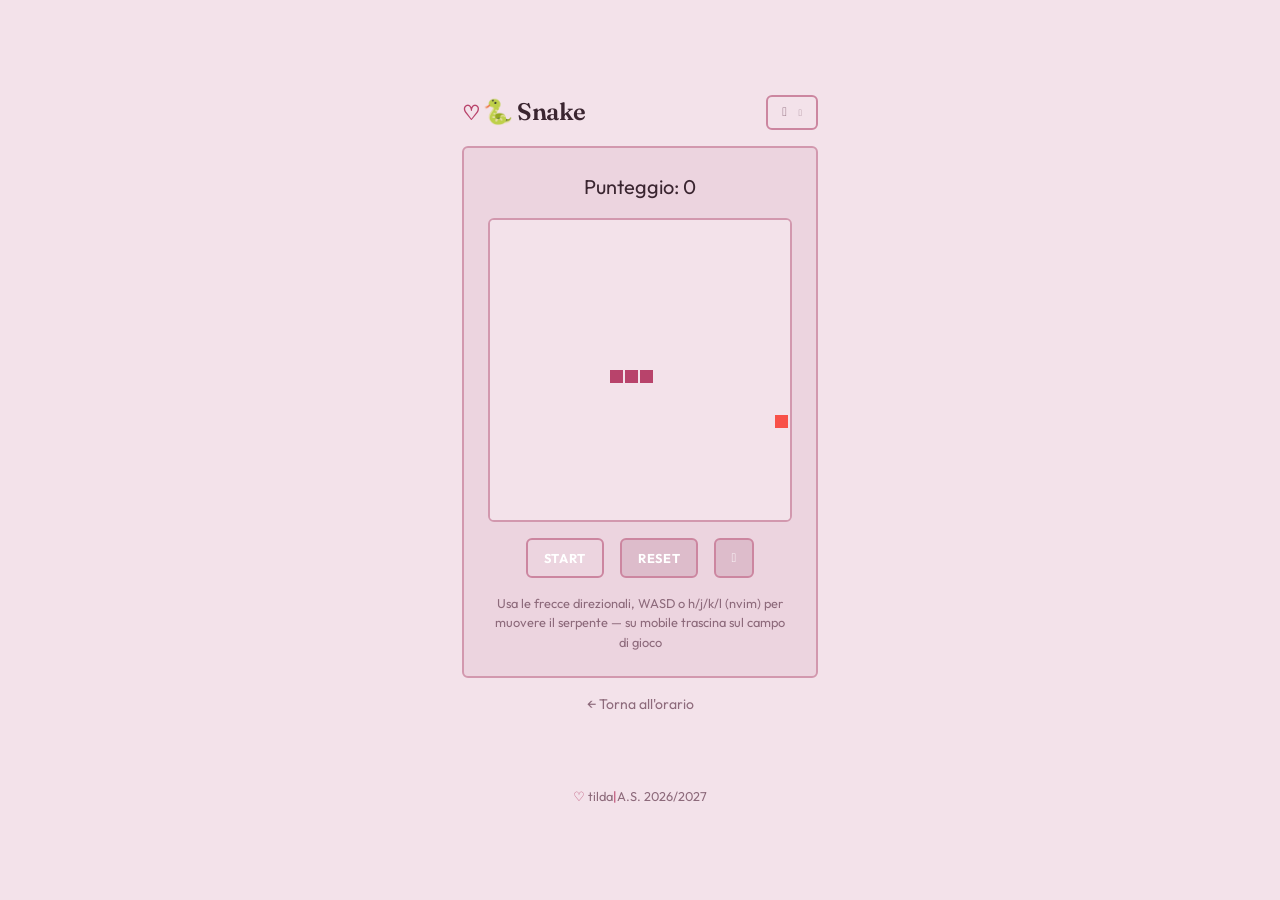
<file: snake.html>
<!DOCTYPE html>
<html lang="it">
<head>
    <meta charset="UTF-8">
    <meta name="viewport" content="width=device-width, initial-scale=1.0">
    <title>snake - tildaorario</title>
    <link rel="icon" href="favicon.ico">
    <link rel="stylesheet" href="styles/main.css">
    <script src="js/netlify-badge.js"></script>
    <style>
        /* Scoping a [data-theme="dark"] (non :root) così le varianti di
           main.css ([data-theme="brutal"] ecc.) non vengono sovrascritte */
        [data-theme="dark"] {
            --cal-bg: #0d1117;
            --cal-header-bg: #161b22;
            --cal-border: #30363d;
            --cal-text: #e6edf3;
            --cal-text-muted: #8b949e;
            --accent-color: #44633F;
        }

        [data-theme="light"] {
            --cal-bg: #f6f8fa;
            --cal-header-bg: #ffffff;
            --cal-border: #d0d7de;
            --cal-text: #24292f;
            --cal-text-muted: #656d76;
            --accent-color: #6a8d60;
        }

        * {
            margin: 0;
            padding: 0;
            box-sizing: border-box;
        }

        body {
            /* font: ereditato da main.css (rispetta i temi rosa con Outfit/Fraunces) */
            background: var(--cal-bg);
            color: var(--cal-text);
            min-height: 100vh;
            display: flex;
            flex-direction: column;
            align-items: center;
            justify-content: center;
            padding: 1rem;
            overflow: hidden;
        }

        html {
            overflow: hidden;
        }

        h1 {
            font-size: 1.5rem;
            margin-bottom: 1rem;
            color: var(--cal-text);
        }

        /* Header e box di gioco condividono la stessa larghezza: bordi allineati */
        header {
            display: flex;
            justify-content: space-between;
            align-items: center;
            margin-bottom: 1rem;
            width: min(100%, 356px);
        }

        .game-container {
            background: var(--cal-header-bg);
            border: 1px solid var(--cal-border);
            border-radius: 12px;
            padding: 1.5rem;
            display: flex;
            flex-direction: column;
            align-items: center;
            gap: 1rem;
            width: min(100%, 356px);
        }

        #gameCanvas {
            background: var(--cal-bg);
            border: 2px solid var(--cal-border);
            border-radius: 4px;
            max-width: 100%;
            height: auto;
            touch-action: none; /* il campo di gioco gestisce lo swipe, niente scroll */
        }

        /* Bottone tema: feedback visibile in dark/light/rosa (brutal gestito da main.css) */
        [data-theme="dark"] .theme-toggle:hover, [data-theme="light"] .theme-toggle:hover,
        [data-theme="rosa"] .theme-toggle:hover, [data-theme="rosa-dark"] .theme-toggle:hover {
            background: var(--accent-color);
            opacity: 1;
            filter: brightness(1.3);
        }
        [data-theme="dark"] .theme-toggle:active, [data-theme="light"] .theme-toggle:active,
        [data-theme="rosa"] .theme-toggle:active, [data-theme="rosa-dark"] .theme-toggle:active {
            filter: brightness(1.6);
        }

        .score {
            font-size: 1.25rem;
            color: var(--cal-text);
            cursor: pointer;
            user-select: none;
        }

        .settings-menu {
            position: fixed;
            top: 50%;
            left: 50%;
            transform: translate(-50%, -50%);
            background: var(--cal-header-bg);
            border: 1px solid var(--cal-border);
            border-radius: 12px;
            padding: 1.5rem;
            z-index: 100;
            display: none;
            flex-direction: column;
            gap: 0.75rem;
            box-shadow: 0 10px 40px rgba(0,0,0,0.5);
        }

        .settings-menu.show {
            display: flex;
        }

        .settings-menu h3 {
            margin: 0 0 0.5rem 0;
            font-size: 1rem;
            text-align: center;
        }

        .settings-menu button {
            background: var(--cal-border);
            color: var(--cal-text);
            border: none;
            padding: 0.5rem 1rem;
            border-radius: 6px;
            cursor: pointer;
            font-size: 0.875rem;
            transition: background 0.2s;
        }

        .settings-menu button:hover {
            background: var(--accent-color);
        }

        .settings-menu button.active {
            background: var(--accent-color);
        }

        .settings-overlay {
            position: fixed;
            top: 0;
            left: 0;
            right: 0;
            bottom: 0;
            background: rgba(0,0,0,0.5);
            z-index: 99;
            display: none;
        }

        .settings-overlay.show {
            display: block;
        }

        .controls {
            display: flex;
            gap: 1rem;
            flex-wrap: wrap;
            justify-content: center;
        }

        .btn {
            background: var(--accent-color);
            color: white;
            border: none;
            padding: 0.5rem 1rem;
            border-radius: 6px;
            cursor: pointer;
            font-size: 0.875rem;
            transition: opacity 0.2s;
        }

        .btn:hover {
            opacity: 0.9;
        }

        .btn.secondary {
            background: var(--cal-border);
        }

        .instructions {
            color: var(--cal-text-muted);
            font-size: 0.8rem;
            text-align: center;
            max-width: 300px;
        }

        .back-link {
            margin-top: 1rem;
            color: var(--cal-text-muted);
            text-decoration: none;
            font-size: 0.875rem;
        }

        .back-link:hover {
            color: var(--cal-text);
        }

        .mobile-back {
            display: none;
            position: fixed;
            top: 10px;
            left: 10px;
            color: var(--cal-text-muted);
            text-decoration: none;
            font-size: 1.25rem;
            opacity: 0.3;
            z-index: 50;
        }

        .mobile-back:hover {
            opacity: 1;
        }

        .dpad {
            display: none;
            grid-template-columns: repeat(3, 50px);
            grid-template-rows: repeat(2, 50px);
            gap: 5px;
            margin-top: 1rem;
            touch-action: none;
        }

        .dpad-btn {
            background: var(--cal-header-bg);
            border: 1px solid var(--cal-border);
            border-radius: 8px;
            color: var(--cal-text);
            font-size: 1.25rem;
            cursor: pointer;
            display: flex;
            align-items: center;
            justify-content: center;
            transition: background 0.1s;
        }

        .dpad-btn:active {
            background: var(--cal-border);
        }

        .dpad-up { grid-column: 2; grid-row: 1; }
        .dpad-left { grid-column: 1; grid-row: 2; }
        .dpad-right { grid-column: 3; grid-row: 2; }
        .dpad-down { grid-column: 2; grid-row: 2; }

        .speed-btn {
            width: 40px;
            height: 40px;
            padding: 0;
            display: flex;
            align-items: center;
            justify-content: center;
            font-size: 1rem;
        }

        /* Cambia layout: utile solo dove la dpad esiste (mobile) */
        .layout-btn {
            display: none;
        }

        @media (max-width: 768px) {
            .game-container {
                flex-direction: column;
            }
            .controls {
                order: -1;
            }
            .dpad {
                display: grid;
            }
            .layout-btn {
                display: flex;
            }
            .instructions {
                display: none;
            }
            .back-link {
                display: none;
            }
            .mobile-back {
                display: block;
            }
            .dpad.layout-old {
                grid-template-columns: repeat(3, 50px);
                grid-template-rows: repeat(3, 50px);
            }
            .dpad.layout-old .dpad-up { grid-column: 2; grid-row: 1; }
            .dpad.layout-old .dpad-left { grid-column: 1; grid-row: 2; }
            .dpad.layout-old .dpad-right { grid-column: 3; grid-row: 2; }
            .dpad.layout-old .dpad-down { grid-column: 2; grid-row: 3; }
        }
    </style>
    <script src="js/theme.js"></script>
</head>
<body>
    <header>
        <h1 style="margin:0;">🐍 Snake</h1>
        <button class="btn theme-toggle" id="themeToggle" title="Cambia tema" aria-label="Cambia tema" style="padding:0.4rem 0.6rem;">
            <i class="nf nf-fa-circle_half"></i>
        </button>
    </header>
    <div class="game-container">
        <div class="score" id="scoreEl" title="Tieni premuto per impostazioni">Punteggio: <span id="score">0</span></div>
        <canvas id="gameCanvas" width="300" height="300"></canvas>
        <div class="controls">
            <button class="btn" id="startBtn" onclick="startGame(false)">Start</button>
            <button class="btn secondary" onclick="resetGame()">Reset</button>
            <button class="btn secondary speed-btn" onclick="showSettings()" title="Velocità"><i class="nf nf-fa-gauge_high"></i></button>
            <button class="btn secondary speed-btn layout-btn" onclick="toggleLayout()" title="Cambia layout"><i class="nf nf-fa-exchange"></i></button>
        </div>
        <p class="instructions">Usa le frecce direzionali, WASD o h/j/k/l (nvim) per muovere il serpente — su mobile trascina sul campo di gioco</p>
        <div class="dpad">
            <button class="dpad-btn dpad-up" oncontextmenu="return false;" onclick="handleDirection('up')"><i class="nf nf-fa-chevron_up"></i></button>
            <button class="dpad-btn dpad-left" oncontextmenu="return false;" onclick="handleDirection('left')"><i class="nf nf-fa-chevron_left"></i></button>
            <button class="dpad-btn dpad-down" oncontextmenu="return false;" onclick="handleDirection('down')"><i class="nf nf-fa-chevron_down"></i></button>
            <button class="dpad-btn dpad-right" oncontextmenu="return false;" onclick="handleDirection('right')"><i class="nf nf-fa-chevron_right"></i></button>
        </div>
    </div>
    <a href="index.html" class="back-link">← Torna all'orario</a>
    <a href="index.html" class="mobile-back"><i class="nf nf-fa-arrow_left"></i></a>

    <div class="settings-overlay" id="settingsOverlay"></div>
    <div class="settings-menu" id="settingsMenu">
        <h3>Velocità</h3>
        <button data-speed="0" onclick="setSpeed(0, this)">Incrementale</button>
        <button data-speed="100" class="active" onclick="setSpeed(100, this)">Normale</button>
        <button data-speed="70" onclick="setSpeed(70, this)">Difficile</button>
        <button data-speed="40" onclick="setSpeed(40, this)">Impossibile</button>
    </div>

    <footer>
        <p class="footer-line">
            <span>tilda</span><span class="footer-sep">|</span><span>A.S. 2026/2027</span>
        </p>
    </footer>

    <script>
        const canvas = document.getElementById('gameCanvas');
        const ctx = canvas.getContext('2d');
        const scoreElement = document.getElementById('score');
        const startBtn = document.getElementById('startBtn');

        const gridSize = 15;
        const tileCount = canvas.width / gridSize;

        let snake = [];
        let food = { x: 10, y: 10 };
        let dx = 0;
        let dy = 0;
        // Direzione dell'ultimo tick: i cambi direzione si validano contro
        // questa (non contro dx/dy) così due tasti nello stesso tick non
        // possono girare il serpente di 180° e finire nel collo.
        let lastDx = 1;
        let lastDy = 0;
        let score = 0;
        let gameLoop = null;
        let isRunning = false;
        let isPaused = false;
        let gameSpeed = 100;
        let highScore = parseInt(localStorage.getItem('snakeHighScore') || '0', 10) || 0;

        let settingsTimer = null;
        const scoreEl = document.getElementById('scoreEl');
        const settingsMenu = document.getElementById('settingsMenu');
        const settingsOverlay = document.getElementById('settingsOverlay');

        // Pointer events: il lungo-press funziona sia con mouse che touch
        scoreEl.addEventListener('pointerdown', () => {
            settingsTimer = setTimeout(() => {
                settingsMenu.classList.add('show');
                settingsOverlay.classList.add('show');
            }, 400);
        });

        ['pointerup', 'pointercancel', 'pointerleave'].forEach(evt => {
            scoreEl.addEventListener(evt, () => clearTimeout(settingsTimer));
        });

        settingsOverlay.addEventListener('click', () => {
            settingsMenu.classList.remove('show');
            settingsOverlay.classList.remove('show');
        });

        window.showSettings = function() {
            settingsMenu.classList.add('show');
            settingsOverlay.classList.add('show');
        };

        window.toggleLayout = function() {
            const dpad = document.querySelector('.dpad');
            dpad.classList.toggle('layout-old');
        };

        window.setSpeed = function(speed, btn) {
            gameSpeed = speed;
            document.querySelectorAll('.settings-menu button').forEach(b => b.classList.remove('active'));
            btn.classList.add('active');
            settingsMenu.classList.remove('show');
            settingsOverlay.classList.remove('show');
            if (isRunning) {
                clearInterval(gameLoop);
                const interval = gameSpeed === 0 ? currentSpeed : gameSpeed;
                gameLoop = setInterval(update, interval);
            }
        };

        let currentSpeed = 120;

        function initGame() {
            snake = [
                { x: 10, y: 10 },
                { x: 9, y: 10 },
                { x: 8, y: 10 }
            ];
            score = 0;
            dx = 1;
            dy = 0;
            lastDx = 1;
            lastDy = 0;
            currentSpeed = gameSpeed === 0 ? 120 : gameSpeed;
            scoreElement.textContent = score;
            placeFood();
            draw();
        }

        function placeFood() {
            if (snake.length >= tileCount * tileCount) return;
            let x, y;
            do {
                x = Math.floor(Math.random() * tileCount);
                y = Math.floor(Math.random() * tileCount);
            } while (snake.some(segment => segment.x === x && segment.y === y));
            food.x = x;
            food.y = y;
        }

        // Colori presi dal tema attivo (--cal-bg / --accent-color), così la
        // canvas segue chiaro/scuro e i due brutal.
        function themeColors() {
            const cs = getComputedStyle(document.documentElement);
            return {
                bg: (cs.getPropertyValue('--cal-bg') || '#000').trim() || '#000',
                body: (cs.getPropertyValue('--accent-color') || '#44633F').trim() || '#44633F',
                food: '#f85149'
            };
        }

        function draw() {
            const c = themeColors();

            ctx.fillStyle = c.bg;
            ctx.fillRect(0, 0, canvas.width, canvas.height);

            ctx.fillStyle = c.body;
            snake.forEach((segment, index) => {
                ctx.fillRect(
                    segment.x * gridSize,
                    segment.y * gridSize,
                    gridSize - 2,
                    gridSize - 2
                );
            });

            ctx.fillStyle = c.food;
            ctx.fillRect(
                food.x * gridSize,
                food.y * gridSize,
                gridSize - 2,
                gridSize - 2
            );
        }

        // Ridisegna quando cambia il tema (il picker emette 'themechange')
        document.addEventListener('themechange', function () { draw(); });

        function update() {
            lastDx = dx;
            lastDy = dy;
            const head = { x: snake[0].x + dx, y: snake[0].y + dy };

            if (head.x < 0 || head.x >= tileCount || head.y < 0 || head.y >= tileCount) {
                gameOver();
                return;
            }

            for (let i = 0; i < snake.length; i++) {
                if (head.x === snake[i].x && head.y === snake[i].y) {
                    gameOver();
                    return;
                }
            }

            snake.unshift(head);

            if (head.x === food.x && head.y === food.y) {
                score += 10;
                scoreElement.textContent = score;
                placeFood();
                if (gameSpeed === 0 && currentSpeed > 30) {
                    currentSpeed -= 5;
                    clearInterval(gameLoop);
                    gameLoop = setInterval(update, currentSpeed);
                }
            } else {
                snake.pop();
            }

            draw();
        }

        function gameOver() {
            isRunning = false;
            isPaused = false;
            clearInterval(gameLoop);
            startBtn.textContent = 'Start';
            if (score > highScore) {
                highScore = score;
                localStorage.setItem('snakeHighScore', String(highScore));
            }
            ctx.fillStyle = 'rgba(0, 0, 0, 0.7)';
            ctx.fillRect(0, 0, canvas.width, canvas.height);
            ctx.fillStyle = '#f85149';
            ctx.font = '24px sans-serif';
            ctx.textAlign = 'center';
            ctx.fillText('Game Over!', canvas.width / 2, canvas.height / 2);
            if (highScore > 0) {
                ctx.font = '14px sans-serif';
                ctx.fillStyle = '#8b949e';
                ctx.fillText('Best: ' + highScore, canvas.width / 2, canvas.height / 2 + 30);
            }
        }

        function startGame(saveDirection = false) {
            if (isRunning) {
                // Pausa: ferma il loop, mantiene serpente e punteggio
                isRunning = false;
                isPaused = true;
                clearInterval(gameLoop);
                startBtn.textContent = 'Riprendi';
                return;
            }
            if (isPaused) {
                // Riprende dal punto in cui era
                isRunning = true;
                isPaused = false;
                startBtn.textContent = 'Pausa';
                const interval = gameSpeed === 0 ? currentSpeed : gameSpeed;
                gameLoop = setInterval(update, interval);
                return;
            }
            const savedDx = dx;
            const savedDy = dy;
            isRunning = true;
            initGame();
            if (saveDirection && (savedDx !== 0 || savedDy !== 0)) {
                // Ripristina la direzione solo se non punta nel collo
                // (alla partenza il corpo è a sinistra della testa)
                const nx = snake[0].x + savedDx;
                const ny = snake[0].y + savedDy;
                if (!snake.some(s => s.x === nx && s.y === ny)) {
                    dx = savedDx;
                    dy = savedDy;
                    lastDx = dx;
                    lastDy = dy;
                }
            }
            startBtn.textContent = 'Pausa';
            const interval = gameSpeed === 0 ? currentSpeed : gameSpeed;
            gameLoop = setInterval(update, interval);
        }

        function resetGame() {
            isRunning = false;
            isPaused = false;
            clearInterval(gameLoop);
            startBtn.textContent = 'Start';
            initGame();
        }

        function setDirection(dir) {
            switch (dir) {
                case 'up':
                    if (lastDy !== 1) { dx = 0; dy = -1; }
                    break;
                case 'down':
                    if (lastDy !== -1) { dx = 0; dy = 1; }
                    break;
                case 'left':
                    if (lastDx !== 1) { dx = -1; dy = 0; }
                    break;
                case 'right':
                    if (lastDx !== -1) { dx = 1; dy = 0; }
                    break;
            }
        }

        function handleDirection(dir) {
            if (!isRunning) {
                startGame(true);
            }
            setDirection(dir);
        }

        document.addEventListener('keydown', (e) => {
            const key = e.key.toLowerCase();
            const code = e.code;
            const keyCode = e.keyCode;

            let dir = null;
            if (key === 'arrowup' || key === 'k' || key === 'w' || code === 'KeyW' || keyCode === 87) dir = 'up';
            else if (key === 'arrowdown' || key === 'j' || key === 's' || code === 'KeyS' || keyCode === 83) dir = 'down';
            else if (key === 'arrowleft' || key === 'h' || key === 'a' || code === 'KeyA' || keyCode === 65) dir = 'left';
            else if (key === 'arrowright' || key === 'l' || key === 'd' || code === 'KeyD' || keyCode === 68) dir = 'right';

            if (dir) {
                e.preventDefault();
                handleDirection(dir);
            }
        });

        // Swipe sul campo di gioco: trascina in una direzione per cambiare verso.
        // (touch-action:none sul canvas evita scroll/zoom durante il gesto)
        (function initSwipe() {
            var SOGLIA = 24;   // px minimi per riconoscere uno swipe
            var sx = 0, sy = 0, tracking = false;

            canvas.addEventListener('touchstart', function (e) {
                if (e.touches.length !== 1) { tracking = false; return; }
                tracking = true;
                sx = e.touches[0].clientX;
                sy = e.touches[0].clientY;
            }, { passive: true });

            canvas.addEventListener('touchend', function (e) {
                if (!tracking) return;
                tracking = false;
                var t = e.changedTouches && e.changedTouches[0];
                if (!t) return;
                var dx = t.clientX - sx;
                var dy = t.clientY - sy;
                if (Math.abs(dx) < SOGLIA && Math.abs(dy) < SOGLIA) return;   // tap: ignora
                if (Math.abs(dx) > Math.abs(dy)) handleDirection(dx > 0 ? 'right' : 'left');
                else handleDirection(dy > 0 ? 'down' : 'up');
            }, { passive: true });

            canvas.addEventListener('touchcancel', function () { tracking = false; }, { passive: true });
        })();

        initGame();
    </script>
</body>
</html>
</file>
<file: styles/main.css>
/* Font dei temi rosa: Outfit (geometrico, pulito) + Fraunces (serif
   morbido) per titoli e nomi materia. Caricati via CDN, come le icone. */
@import url('https://fonts.googleapis.com/css2?family=Fraunces:opsz,wght@9..144,500;600&family=Outfit:wght@300;400;500;600;700&display=swap');

@font-face {
    font-family: 'JetBrains Mono Nerd';
    src: url('https://raw.githubusercontent.com/Nick2bad4u/nerd-fonts-woff2/main/fonts/woff2/JetBrainsMono/JetBrainsMonoNerdFont-Regular.woff2') format('woff2');
    font-display: swap;
}

.nf {
    font-family: 'JetBrains Mono Nerd';
    font-style: normal;
    font-weight: normal;
    -webkit-font-smoothing: antialiased;
}
.nf::before {
    display: inline-block;
    min-width: 1.2em;
    text-align: center;
    overflow: visible;
}

.nf-fa-circle_half::before { content: "\f042"; }
.nf-md-lock::before { content: "\f033e"; }
.nf-md-lock_open::before { content: "\f033f"; }
.nf-fa-calendar_week::before { content: "\ef38"; }
.nf-fa-download::before { content: "\f019"; }
.nf-fa-print::before { content: "\f02f"; }
.nf-fa-calendar_day::before { content: "\ef37"; }
.nf-fa-flask::before { content: "\f0c3"; }
.nf-fa-undo::before { content: "\f0e2"; }
.nf-fa-search::before { content: "\f002"; }
.nf-fa-helmet_safety::before { content: "\ef84"; }
.nf-fa-chevron_left::before { content: "\f053"; }
.nf-fa-chevron_right::before { content: "\f054"; }
.nf-fa-chevron_up::before { content: "\f077"; }
.nf-fa-chevron_down::before { content: "\f078"; }
.nf-fa-plus::before { content: "\f067"; }
.nf-fa-minus::before { content: "\f068"; }
.nf-fa-sliders::before { content: "\f1de"; }
.nf-fa-xmark::before { content: "\f00d"; }
.nf-fa-arrows_rotate::before { content: "\f021"; }
.nf-fa-arrow_right_to_bracket::before { content: "\f090"; }
.nf-fa-arrow_right_from_bracket::before { content: "\f08b"; }
.nf-fa-calendar::before { content: "\f073"; }
.nf-fa-book::before { content: "\f02d"; }
.nf-fa-edit::before { content: "\f044"; }
.nf-fa-trash::before { content: "\f1f8"; }
.nf-fa-arrow_left::before { content: "\f060"; }
.nf-fa-gauge_high::before { content: "\ed2f"; }
.nf-fa-table::before { content: "\f0ce"; }
.nf-fa-th_list::before { content: "\f00b"; }
.nf-fa-exchange::before { content: "\f0ec"; }
.nf-fa-tag::before { content: "\f02b"; }
.nf-fa-external_link::before { content: "\f08e"; }
.nf-fa-clipboard_check::before { content: "\ed7a"; }
.nf-fa-pencil::before { content: "\f040"; }
.nf-fa-folder::before { content: "\f07b"; }
.nf-fa-ribbon::before { content: "\f263"; }
.nf-dev-github::before { content: "\f09b"; }

:root {
    --cal-bg: #0d1117;
    --cal-header-bg: #12171e;
    --cal-day-bg: #12171e;
    --cal-border: #282e36;
    --cal-border-light: #353c45;
    --cal-text: #c9d1d9;
    --cal-text-muted: #8b949e;
    --accent-color: #44633F;
    --cal-orange: #f0883e;
    --cal-current-outline: rgba(255, 255, 255, 0.6);
    --cal-current-bg: rgba(255, 255, 255, 0.06);
    --cal-search-outline: #fff;
    --cal-cell-alt: #1e2530;
    --row-line-height: 1.3;
}

[data-theme="light"] {
    --cal-bg: #f6f8fa;
    --cal-header-bg: #f0f3f6;
    --cal-day-bg: #f0f3f6;
    --cal-border: #d5dce4;
    --cal-border-light: #dce2e8;
    --cal-text: #24292f;
    --cal-text-muted: #656d76;
    --accent-color: #6a8d60;
    --cal-orange: #bc4c00;
    --cal-current-outline: rgba(0, 0, 0, 0.5);
    --cal-current-bg: rgba(0, 0, 0, 0.1);
    --cal-search-outline: #1f2328;
    --cal-cell-alt: #ffffff;
}

/* Rosa chiaro — petalo e prugna: rosa adulto, linee sottili, niente candy */
[data-theme="rosa"] {
    --cal-bg: #f3e2ea;
    --cal-header-bg: #ecd4df;
    --cal-day-bg: #ecd4df;
    --cal-border: #ddbccb;
    --cal-border-light: #e6cbd7;
    --cal-text: #3a2530;
    --cal-text-muted: #8d6a7b;
    --accent-color: #b8436b;
    --cal-orange: #9c4a63;
    --cal-current-outline: rgba(58, 37, 48, 0.55);
    --cal-current-bg: rgba(184, 67, 107, 0.12);
    --cal-search-outline: #3a2530;
    --cal-cell-alt: #f8edf2;
    /* "Ink": testo su superfici accent (l'accent è scuro → ink chiaro) */
    --rosa-ink: #fdf7f9;
}

/* Rosa scuro — prugna/viola profondo (non rosaceo) con accento rosa cipria */
[data-theme="rosa-dark"] {
    --cal-bg: #2b2132;
    --cal-header-bg: #372b40;
    --cal-day-bg: #372b40;
    --cal-border: #4e3f59;
    --cal-border-light: #5c4b69;
    --cal-text: #f5e6ee;
    --cal-text-muted: #ab9bb8;
    --accent-color: #e58aad;
    --cal-orange: #e89bb2;
    --cal-current-outline: rgba(245, 230, 238, 0.6);
    --cal-current-bg: rgba(229, 138, 173, 0.14);
    --cal-search-outline: #f5e6ee;
    --cal-cell-alt: #312738;
    /* "Ink": testo su superfici accent (l'accent è chiaro → ink scuro) */
    --rosa-ink: #221820;
}

/* Brutal scuro — béton brut notturno (cemento grigio su fondo scuro) */
[data-theme^="brutal"] {
    --cal-bg: #1a1a1a;
    --cal-header-bg: #232323;
    --cal-day-bg: #232323;
    --cal-border: #3a3a3a;
    --cal-border-light: #565656;
    --cal-border-strong: #808080;
    --cal-text: #e8e8e8;
    --cal-text-muted: #8f8f8f;
    --cal-text-ice: #f2f2f2;
    --accent-color: #cfcfcf;
    --cal-orange: #9a9a9a;
    --cal-current-outline: #909090;
    --cal-current-bg: rgba(207, 207, 207, 0.14);
    --cal-search-outline: #b0b0b0;
    --cal-cell-alt: #161616;
    /* "Ink": testo su superfici accent/ice (in dark è scuro perché l'accent è chiaro) */
    --brutal-ink: #121212;
    --brutal-room: #afafaf;
    --brutal-today-bg: rgba(207, 207, 207, 0.10);
}

/* Brutal chiaro — stesso béton brut, cemento chiaro (invertito) */
[data-theme="brutal-light"] {
    --cal-bg: #d9d9d9;
    --cal-header-bg: #e6e6e6;
    --cal-day-bg: #e6e6e6;
    --cal-border: #b0b0b0;
    --cal-border-light: #8f8f8f;
    --cal-border-strong: #4a4a4a;
    --cal-text: #141414;
    --cal-text-muted: #4f4f4f;
    --cal-text-ice: #0a0a0a;
    --accent-color: #333333;
    --cal-orange: #555555;
    --cal-current-outline: #5a5a5a;
    --cal-current-bg: rgba(20, 20, 20, 0.10);
    --cal-search-outline: #333333;
    --cal-cell-alt: #cfcfcf;
    --brutal-ink: #f2f2f2;
    --brutal-room: #4f4f4f;
    --brutal-today-bg: rgba(0, 0, 0, 0.06);
}

/* Brutal chiaro: ritocchi dove il tema base assume un fondo scuro */
[data-theme="brutal-light"] .main-nav a:hover { background: rgba(0, 0, 0, 0.06); }
[data-theme="brutal-light"] .cal-day:hover { background: rgba(0, 0, 0, 0.04); }
[data-theme="brutal-light"] .modal { background: rgba(0, 0, 0, 0.55); }
[data-theme="brutal-light"] .settings-menu { box-shadow: 0 10px 40px rgba(0, 0, 0, 0.25); }

* { margin: 0; padding: 0; box-sizing: border-box; }

body {
    background: var(--cal-bg);
    color: var(--cal-text);
    font-family: 'JetBrains Mono Nerd', ui-monospace, SFMono-Regular, Menlo, Consolas, 'Liberation Mono', monospace;
    line-height: 1.5;
    min-height: 100vh;
}

.container { max-width: 1200px; margin: 0 auto; padding: 0.75rem; }

header { display: flex; justify-content: space-between; align-items: center; flex-wrap: wrap; gap: 0.5rem; margin-bottom: 0.75rem; }
header h1 { font-size: 1.5rem; font-weight: 600; letter-spacing: -0.02em; margin-bottom: 0; }

.main-nav { display: inline-flex; gap: 0.5rem; padding: 0.5rem; background: var(--cal-header-bg); border-radius: 8px; border: 1px solid var(--cal-border); }
.main-nav a { color: var(--cal-text-muted); text-decoration: none; padding: 0.4rem 1rem; border-radius: 6px; font-size: 0.8rem; transition: all 0.2s; }
.main-nav a:hover { color: var(--cal-text); background: rgba(255,255,255,0.05); }
.main-nav a.active { color: var(--cal-text); background: var(--accent-color); }

.current-info { display: flex; gap: 1rem; margin-bottom: 0.75rem; padding: 0.75rem 1rem; background: var(--cal-header-bg); border: 1px solid var(--cal-border); border-radius: 8px; flex-wrap: wrap; }
.info-item { display: flex; align-items: center; gap: 0.5rem; font-size: 0.875rem; }
.info-item .label { color: var(--cal-text-muted); }
.info-item .value { font-weight: 600; color: var(--cal-text); }
.info-item .value.highlight { color: var(--accent-color); }
.info-item .value a { color: var(--accent-color); text-decoration: none; }
.info-item .value a:hover { text-decoration: underline; }

.schedule-container { background: var(--cal-header-bg); border: 1px solid var(--cal-border-light); border-radius: 8px; overflow: hidden; }
.schedule-header { display: flex; justify-content: space-between; align-items: center; padding: 0.5rem 1rem; border-bottom: 1px solid var(--cal-border); }
.schedule-header h2 { font-size: 0.9rem; font-weight: 600; }

.btn { padding: 0.5rem 1rem; border: 1px solid var(--cal-border); border-radius: 6px; background: transparent; color: var(--cal-text); font-size: 0.875rem; cursor: pointer; display: inline-flex; align-items: center; gap: 0.5rem; transition: background 0.2s, border-color 0.2s, color 0.2s; }
.btn:hover { background: rgba(255,255,255,0.05); border-color: var(--cal-text-muted); }
.btn-primary { background: var(--accent-color); border-color: var(--accent-color); color: #fff; }
.btn-primary:hover { background: #2ea043; border-color: #2ea043; }
.btn-danger { background: #da3633; border-color: #da3633; color: #fff; }
.btn-danger:hover { background: #f85149; }

.table-wrapper { overflow-x: auto; }

/* Vista "giorno" (mobile): una sola giornata in un box, swipe per cambiare.
   Nascosta su desktop; il breakpoint mobile la attiva e nasconde la tabella. */
.layout-toggle { display: none; }
.day-view { display: none; padding: 0.75rem; }
.day-view-nav { display: flex; align-items: center; justify-content: space-between; gap: 0.5rem; margin-bottom: 0.6rem; }
.day-view-title { font-size: 0.95rem; font-weight: 700; letter-spacing: 0.06em; text-transform: uppercase; color: var(--cal-text); }
.day-nav-btn { background: none; border: 1px solid var(--cal-border); border-radius: 6px; color: var(--cal-text); cursor: pointer; padding: 0.35rem 0.6rem; line-height: 1; font-size: 0.9rem; }
.day-nav-btn:hover { background: color-mix(in srgb, var(--accent-color) 25%, transparent); border-color: var(--accent-color); }
.day-view-body { display: flex; flex-direction: column; gap: 0.5rem; min-height: 200px; }
.day-lesson { display: grid; grid-template-columns: auto 1fr; align-items: center; gap: 0.35rem 0.75rem; padding: 0.6rem 0.75rem; border: 1px solid var(--cal-border); border-left: 3px solid var(--subject-color, var(--accent-color)); border-radius: 6px; background: color-mix(in srgb, var(--subject-color, var(--accent-color)) 10%, transparent); }
.day-lesson.is-current { border-color: var(--accent-color); }
.day-lesson .dl-time { font-size: 0.72rem; font-weight: 700; color: var(--cal-text); line-height: 1.25; white-space: nowrap; }
.day-lesson .dl-time-end { display: block; font-weight: 400; color: var(--cal-text-muted); }
.day-lesson .dl-subject { font-size: 0.82rem; font-weight: 600; color: var(--cal-text); }
.day-lesson .dl-meta { font-size: 0.68rem; color: var(--cal-text-muted); }
.day-lesson .dl-meta a { color: var(--cal-orange); text-decoration: none; }
.day-lesson.is-current .dl-meta { color: var(--accent-color); }
.day-empty { padding: 2.5rem 0.5rem; text-align: center; color: var(--cal-text-muted); font-size: 0.8rem; }

/* Vista "giorno tabella": la giornata come griglia oraria, coi blocchi delle lezioni */
.day-table { width: 100%; border-collapse: collapse; table-layout: fixed; }
.day-table .col-ora { width: 13%; }
.day-table .col-giorno { width: 87%; }
/* Schermi stretti: la colonna ore deve bastare per "08:00" altrimenti viene
   troncata in "08:..." (table-layout:fixed non tiene conto del contenuto). */
@media (max-width: 400px) {
    .day-table .col-ora { width: 17%; }
    .day-table .col-giorno { width: 83%; }
}
.day-table td .subject-cell { white-space: normal; overflow-wrap: break-word; }
.day-table td .room-cell { display: block; margin-top: 2px; font-size: 0.75rem; color: var(--cal-text-muted); }
.day-table td.block { text-align: left; }
.day-table td.block.is-now { outline: 2px solid var(--accent-color); outline-offset: -2px; }
.day-view-dots { display: flex; gap: 0.3rem; justify-content: center; align-items: flex-start; margin-top: 0.8rem; }
.day-dot { display: flex; flex-direction: column; align-items: center; gap: 0.25rem; width: 2.1rem; padding: 0.15rem 0; background: none; border: none; cursor: pointer; color: var(--cal-text-muted); opacity: 0.45; }
.day-dot:hover { opacity: 0.8; }
.day-dot-mark { width: 7px; height: 7px; border-radius: 50%; background: currentColor; }
.day-dot-label { font-size: 0.5rem; font-weight: 700; letter-spacing: 0.06em; line-height: 1; }
.day-dot.active { opacity: 1; color: var(--accent-color); }
.day-dot.active .day-dot-mark { transform: scale(1.25); }
table { width: 100%; border-collapse: collapse; table-layout: fixed; }
th, td { padding: 0.15rem 0.3rem; text-align: center; border: 1px solid var(--cal-border); vertical-align: middle; overflow: hidden; }
th { background: var(--cal-bg); font-size: 0.65rem; font-weight: 600; color: var(--cal-text-muted); text-transform: uppercase; letter-spacing: 0.05em; position: sticky; top: 0; z-index: 2; transition: all 0.2s; }
th.today-highlight { background: var(--accent-color); color: #fff; box-shadow: inset 0 -3px 0 var(--accent-color); }
td { font-size: 0.6rem; color: var(--cal-text); line-height: var(--row-line-height); overflow: hidden; text-overflow: ellipsis; white-space: nowrap; }
td:first-child { color: var(--cal-text-muted); font-size: 0.55rem; white-space: nowrap; width: 65px; min-width: 55px; background: var(--cal-bg); position: sticky; left: 0; z-index: 1; }
th:first-child { width: 65px; min-width: 55px; background: var(--cal-bg); z-index: 3; }
td:not(:first-child), th:not(:first-child) { width: 20%; }
tr:last-child td { border-bottom: none; }

td.loading-placeholder {
    padding: 1rem;
    font-size: 0.85rem;
    font-family: 'JetBrains Mono Nerd', ui-monospace, SFMono-Regular, Menlo, Consolas, 'Liberation Mono', monospace;
    color: var(--cal-text-muted);
    text-align: left;
    letter-spacing: 0.05em;
    background: var(--cal-header-bg);
}

/* Loading screen: spinner ASCII a schermo intero, rimosso su window.load */
.loading-screen {
    position: fixed;
    inset: 0;
    z-index: 9999;
    display: flex;
    flex-direction: column;
    align-items: center;
    justify-content: center;
    gap: 0.8rem;
    background: var(--cal-bg);
    font-family: 'JetBrains Mono Nerd', ui-monospace, SFMono-Regular, Menlo, Consolas, 'Liberation Mono', monospace;
}
.loading-screen .spinner {
    font-size: 1.8rem;
    font-weight: 700;
    color: var(--cal-text);
}
.loading-screen .loading-text {
    font-size: 0.7rem;
    font-weight: 700;
    letter-spacing: 0.05em;
    color: var(--cal-text-muted);
}

td.empty { color: var(--cal-text-muted); opacity: 0.2; }
tr:nth-child(odd) td.empty { background: color-mix(in srgb, var(--cal-bg) 85%, var(--cal-cell-alt)); }
tr:nth-child(even) td.empty { background: color-mix(in srgb, var(--cal-bg) 40%, var(--cal-cell-alt)); }
tr td { border-color: color-mix(in srgb, var(--cal-border) 40%, transparent); }
tr.hour-separator td { border-top: 2px solid var(--cal-border-light); }
td.today-highlight { background: color-mix(in srgb, var(--accent-color) 12%, transparent); box-shadow: inset 2px 0 0 var(--accent-color); }

td.search-highlight {
    border-left: 2px solid var(--cal-search-outline) !important;
    border-right: 2px solid var(--cal-search-outline) !important;
    z-index: 3;
    position: relative;
}

td.search-highlight.block-start {
    border-top: 2px solid var(--cal-search-outline) !important;
}

td.search-highlight.block-end {
    border-bottom: 2px solid var(--cal-search-outline) !important;
}

td.time-col { background: color-mix(in srgb, var(--cal-bg) 92%, var(--cal-cell-alt)); font-size: 0.6rem; color: var(--cal-text-muted); font-weight: 600; white-space: nowrap; font-variant-numeric: tabular-nums; }

td.current-cell {
    outline: 2px solid var(--cal-current-outline);
    outline-offset: -2px;
    background: var(--cal-current-bg);
    z-index: 3;
    position: relative;
}

td.time-col.hour-mark { background: var(--cal-bg); color: var(--cal-text); font-weight: 700; font-size: 0.65rem; }

tr.hour-separator td { border-top: 2px solid var(--cal-border-light); }

td.block { 
    border-left: none; 
    border-right: none; 
    background: color-mix(in srgb, var(--subject-color) 10%, transparent);
}
td.block-start { 
    border-top: 2px solid var(--subject-color) !important; 
}
td.block-end { border-bottom: 2px solid var(--subject-color) !important; }

td.block-middle { border-top: none; border-bottom: none; }

td[data-link] { cursor: pointer; position: relative; }
td[data-link]:hover { background: color-mix(in srgb, var(--subject-color) 18%, transparent); }

/* Materia su una sola riga (ellipsis se lunga), aula su riga propria che
   puo' andare a capo senza troncarsi. Le classi stanno su <span> dentro il td */
td .subject-cell { 
    display: block;
    font-weight: 600; 
    color: var(--cal-text);
    text-shadow: 0 0 8px color-mix(in srgb, var(--subject-color) 60%, transparent);
    font-size: 1.1rem;
    line-height: 1.3;
    letter-spacing: 0.01em;
    white-space: nowrap;
    overflow: hidden;
    text-overflow: ellipsis;
    width: 100%;
}
td .room-cell { 
    font-size: 0.55rem; 
    color: var(--cal-text-muted); 
    margin-top: 2px; 
    display: block; 
    white-space: normal;
    overflow-wrap: anywhere;
}
td .link-icon { 
    font-size: 0.6rem; 
    color: var(--cal-orange); 
    opacity: 0.5; 
    margin-left: 4px; 
    vertical-align: middle;
    transition: opacity 0.2s, color 0.2s;
}
td[data-link]:hover .link-icon { opacity: 1; color: var(--accent-color); }

.legend { display: flex; gap: 1.5rem; padding: 1rem 1.5rem; flex-wrap: wrap; }
.legend-item { display: flex; align-items: center; gap: 0.5rem; font-size: 0.8rem; color: var(--cal-text-muted); }
.legend-color { width: 12px; height: 12px; border-radius: 3px; }
.legend-color.lab { background: var(--cal-orange); }
.legend-color.today { background: var(--cal-current-outline); }

.actions-bar {
    display: flex;
    align-items: center;
    gap: 1rem;
    padding: 1rem;
    background: var(--cal-header-bg);
    border: 1px solid var(--cal-border);
    border-radius: 8px;
    flex-wrap: wrap;
}

.actions-group {
    display: flex;
    align-items: center;
    gap: 0.5rem;
}

.actions-bar .btn,
.actions-bar input {
    height: 1.8rem;
    padding: 0 0.75rem;
    font-size: 0.8rem;
}

.actions-group .btn i {
    font-size: 0.85rem;
}

.actions-search {
    display: flex;
    align-items: center;
    gap: 0.5rem;
    margin-left: auto;
}

.search-prompt { display: none; }

.actions-search input {
    width: 180px;
    background: var(--cal-bg);
    border: 1px solid var(--cal-border);
    border-radius: 6px;
    color: var(--cal-text);
    transition: border-color 0.2s, width 0.2s;
}

.actions-search input:focus {
    outline: none;
    border-color: var(--accent-color);
    width: 220px;
}

.actions-search input::placeholder {
    color: var(--cal-text-muted);
}

.divider {
    width: 1px;
    height: 24px;
    background: var(--cal-border);
}

/* Tooltip */
.btn[title] {
    position: relative;
}

footer { margin-top: 3rem; padding-top: 1.5rem; text-align: center; color: var(--cal-text-muted); font-size: 0.8rem; }
.disclaimer { font-size: 0.7rem; margin-bottom: 0.5rem; opacity: 0.8; }
.disclaimer a { color: var(--accent-color); text-decoration: underline; }
.disclaimer a:hover { opacity: 0.8; }
footer a { color: var(--cal-text-muted); text-decoration: none; transition: color 0.2s; }
footer a:hover { color: var(--accent-color); }

/* Calendario */
.wip-banner { background: rgba(234, 179, 8, 0.15); border: 1px solid rgba(234, 179, 8, 0.4); color: #eab308; text-align: center; padding: 0.5rem; font-size: 0.8rem; margin-bottom: 1rem; border-radius: 6px; }
.cal-nav { display: flex; justify-content: space-between; align-items: center; padding: 1rem; background: var(--cal-header-bg); border: 1px solid var(--cal-border); border-radius: 8px 8px 0 0; }
.cal-nav-left { display: flex; align-items: center; gap: 1rem; }
.cal-nav h2 { font-size: 1.1rem; font-weight: 600; min-width: 180px; text-align: center; }
.btn-icon { width: 32px; height: 32px; border-radius: 6px; background: transparent; border: 1px solid var(--cal-border); color: var(--cal-text); cursor: pointer; display: flex; align-items: center; justify-content: center; transition: all 0.2s; }
.btn-icon:hover { background: var(--cal-border); }

.cal-grid { display: grid; grid-template-columns: repeat(7, 1fr); background: var(--cal-header-bg); border: 1px solid var(--cal-border); border-top: none; border-radius: 0 0 8px 8px; overflow: hidden; }
.cal-header { display: grid; grid-template-columns: repeat(7, 1fr); background: var(--cal-header-bg); border: 1px solid var(--cal-border); border-bottom: none; }
.cal-day-name { padding: 0.6rem; text-align: center; font-size: 0.7rem; font-weight: 600; color: var(--cal-text-muted); text-transform: uppercase; letter-spacing: 0.05em; }
.cal-day { min-height: 90px; padding: 0.4rem; border-right: 1px solid var(--cal-border); border-bottom: 1px solid var(--cal-border); cursor: pointer; transition: background 0.15s; position: relative; }
.cal-day:nth-child(7n) { border-right: none; }
.cal-day:hover { background: rgba(255,255,255,0.03); }
.cal-day.other-month { background: rgba(0,0,0,0.2); opacity: 0.5; }
.cal-day.today { background: color-mix(in srgb, var(--accent-color) 15%, transparent); }
.cal-day.today .day-num { background: var(--accent-color); color: #fff; width: 24px; height: 24px; border-radius: 50%; display: inline-flex; align-items: center; justify-content: center; }
.day-num { font-size: 0.8rem; font-weight: 500; margin-bottom: 0.25rem; }
.day-events { display: flex; flex-direction: column; gap: 2px; }
.day-event { font-size: 0.65rem; padding: 2px 6px; border-radius: 3px; color: #fff; white-space: nowrap; overflow: hidden; text-overflow: ellipsis; cursor: pointer; }
.day-event:hover { opacity: 0.85; }
.more-events { font-size: 0.6rem; color: var(--cal-text-muted); padding: 2px; }

/* Modal */
.modal { display: none; position: fixed; inset: 0; z-index: 1000; background: rgba(0, 0, 0, 0.8); align-items: center; justify-content: center; }
.modal.show { display: flex; }
.modal-box { background: var(--cal-header-bg); border: 1px solid var(--cal-border); border-radius: 8px; width: 90%; max-width: 420px; max-height: 90vh; overflow-y: auto; }
.modal-header { display: flex; justify-content: space-between; align-items: center; padding: 1rem; border-bottom: 1px solid var(--cal-border); }
.modal-header h3 { font-size: 0.95rem; font-weight: 600; }
.modal-close { background: none; border: none; color: var(--cal-text-muted); font-size: 1.25rem; cursor: pointer; padding: 0; line-height: 1; }
.modal-close:hover { color: var(--cal-text); }
.modal-body { padding: 1rem; }
.modal-footer { padding: 1rem; border-top: 1px solid var(--cal-border); display: flex; justify-content: flex-end; gap: 0.5rem; }

.form-group { margin-bottom: 0.75rem; }
.form-group label { display: block; font-size: 0.8rem; color: var(--cal-text-muted); margin-bottom: 0.3rem; }
.form-group input, .form-group select, .form-group textarea { width: 100%; padding: 0.5rem 0.6rem; background: var(--cal-bg); border: 1px solid var(--cal-border); border-radius: 6px; color: var(--cal-text); font-size: 0.85rem; }
.form-group input:focus, .form-group select:focus, .form-group textarea:focus { outline: none; border-color: var(--accent-color); }
.form-row { display: grid; grid-template-columns: 1fr 1fr; gap: 0.75rem; }
.color-picker { display: flex; gap: 0.5rem; }
.color-picker input { display: none; }
.color-picker label { width: 26px; height: 26px; border-radius: 50%; cursor: pointer; border: 2px solid transparent; margin: 0; }
.color-picker input:checked + label { border-color: #fff; transform: scale(1.1); }
.event-detail { text-align: center; }
.event-detail .event-color { width: 50px; height: 50px; border-radius: 50%; margin: 0 auto 1rem; display: flex; align-items: center; justify-content: center; font-size: 1.5rem; color: #fff; }
.event-detail h4 { font-size: 1.1rem; margin-bottom: 0.5rem; }
.event-detail .event-info { color: var(--cal-text-muted); font-size: 0.85rem; margin-bottom: 0.25rem; }
.event-detail .event-notes { margin-top: 1rem; padding: 0.75rem; background: var(--cal-bg); border-radius: 6px; font-size: 0.85rem; text-align: left; }

/* Easter egg */
.easter-egg { position: fixed; bottom: 8px; right: 12px; font-size: 0.7rem; color: var(--cal-text-muted); opacity: 0.3; text-decoration: none; transition: opacity 0.2s; }
.easter-egg:hover { opacity: 1; }

/* Pannello impostazioni (lock, densità, vista, tema).
   Su desktop è "trasparente": i controlli restano in linea nell'header e il
   bottone/pannello mobile non esistono. Su mobile diventa un pannello laterale. */
.controls-menu { display: contents; }
.controls-toggle { display: none; }
.controls-head,
.controls-close,
.controls-backdrop { display: none; }
.ctrl-row { display: contents; }
.ctrl-label { display: none; }
.ctrl-view { display: none; }        /* la vista giorno è solo mobile */
.pick-list { display: none; }        /* su desktop i temi stanno nel dropdown */

.header-controls { display: flex; align-items: center; gap: 0.75rem; }
.theme-toggle, .lock-toggle { padding: 0.4rem 0.5rem; font-size: 0.9rem; border: none; border-radius: 6px; cursor: pointer; transition: background 0.2s, color 0.2s; background: transparent; color: var(--cal-text); overflow: visible; }
.theme-toggle:hover, .lock-toggle:hover { background: rgba(255,255,255,0.05); }
.lock-toggle.locked { background: color-mix(in srgb, var(--accent-color) 15%, transparent); color: var(--accent-color); }
.theme-toggle { min-width: 2.2rem; min-height: 2.2rem; display: inline-flex; align-items: center; justify-content: center; }
.lock-toggle { min-width: 2.2rem; min-height: 2.2rem; display: inline-flex; align-items: center; justify-content: center; }
[data-theme="light"] .theme-toggle, [data-theme="light"] .lock-toggle { background: transparent; color: var(--cal-text); }
[data-theme="light"] .theme-toggle:hover, [data-theme="light"] .lock-toggle:hover { background: rgba(0,0,0,0.05); }
[data-theme="light"] .lock-toggle.locked { background: color-mix(in srgb, var(--accent-color) 10%, transparent); color: var(--accent-color); }

/* Selettore tema: bottone + menu dropdown (costruito da js/theme.js) */
.theme-toggle { gap: 0.15rem; }
.theme-toggle .theme-caret { font-size: 0.6rem; opacity: 0.7; }
.theme-menu {
    position: fixed;
    z-index: 3000;
    min-width: 12rem;
    max-width: calc(100vw - 16px);
    padding: 0.35rem;
    display: flex;
    flex-direction: column;
    gap: 0.15rem;
    background: var(--cal-header-bg);
    border: 1px solid var(--cal-border);
    border-radius: 8px;
    box-shadow: 0 10px 30px rgba(0, 0, 0, 0.4);
}
.theme-menu[hidden] { display: none; }
.pick-option {
    display: flex;
    align-items: center;
    gap: 0.6rem;
    width: 100%;
    padding: 0.45rem 0.6rem;
    border: none;
    border-radius: 6px;
    background: transparent;
    color: var(--cal-text);
    font-family: inherit;
    font-size: 0.8rem;
    text-align: left;
    cursor: pointer;
}
.pick-option:hover, .pick-option:focus-visible { background: color-mix(in srgb, var(--cal-text) 12%, transparent); outline: none; }
.pick-option[aria-checked="true"] { font-weight: 700; }
.pick-option[aria-checked="true"]::after { content: "\2713"; margin-left: auto; color: var(--accent-color); }
.theme-swatch {
    flex: 0 0 auto;
    width: 1.1rem;
    height: 1.1rem;
    border-radius: 3px;
    border: 1px solid var(--cal-border);
    background: var(--sw-bg, #888);
    position: relative;
    overflow: hidden;
}
.theme-swatch::after { content: ''; position: absolute; inset: 0 0 0 50%; background: var(--sw-accent, #ccc); }

[data-theme^="brutal"] .theme-menu { border-radius: 0; border: 2px solid var(--cal-border-strong); box-shadow: none; }
[data-theme^="brutal"] .pick-option { border-radius: 0; text-transform: uppercase; letter-spacing: 0.04em; font-size: 0.72rem; font-weight: 700; }
[data-theme^="brutal"] .theme-swatch { border-radius: 0; }
[data-theme="light"] tr:nth-child(odd) td.empty,
[data-theme="rosa"] tr:nth-child(odd) td.empty { background: color-mix(in srgb, var(--cal-bg) 85%, #ffffff); }
[data-theme="light"] tr:nth-child(even) td.empty,
[data-theme="rosa"] tr:nth-child(even) td.empty { background: color-mix(in srgb, var(--cal-bg) 40%, #ffffff); }
[data-theme="light"] td.time-col,
[data-theme="rosa"] td.time-col { background: color-mix(in srgb, var(--cal-bg) 92%, #ffffff); }

/* ------------------------------------------------------------------ */
/* Tema brutalist — il terminale come béton brut                       */

/* Transizioni: nessuna (max 100ms vietate, il terminale non "scivola") */
[data-theme^="brutal"] *, [data-theme^="brutal"] *::before, [data-theme^="brutal"] *::after { transition-duration: 0s !important; }

[data-theme^="brutal"] header h1::before { content: '// '; color: var(--accent-color); }

[data-theme^="brutal"] .main-nav { border-radius: 0; border: 2px solid var(--cal-border-strong); }
[data-theme^="brutal"] .main-nav a { border-radius: 0; }
[data-theme^="brutal"] .main-nav a.active { background: var(--accent-color); color: var(--brutal-ink); }

[data-theme^="brutal"] .current-info {
    border-radius: 0;
    border: 2px solid var(--cal-border-strong);
}
[data-theme^="brutal"] .current-info .value::before { content: '> '; color: var(--accent-color); }
[data-theme^="brutal"] .current-info .value a { color: var(--cal-text-ice); font-weight: 700; text-decoration: underline; text-underline-offset: 3px; }
[data-theme^="brutal"] .current-info .value a:hover { color: var(--accent-color); }

[data-theme^="brutal"] .schedule-container {
    border-radius: 0;
    border: 2px solid var(--cal-border-strong);
    min-height: 400px;
}
[data-theme^="brutal"] .schedule-header { border-bottom: 2px solid var(--cal-border-strong); }
[data-theme^="brutal"] .table-wrapper { min-width: 720px; }

[data-theme^="brutal"] .legend-color { border-radius: 0; border: 2px solid var(--cal-border-strong); }

/* Vista giorno: angoli netti nel tema brutal */
[data-theme^="brutal"] .day-lesson { border-radius: 0; border-width: 2px; border-left-width: 2px; }
[data-theme^="brutal"] .day-nav-btn { border-radius: 0; border-width: 2px; }
[data-theme^="brutal"] .day-dot-mark { border-radius: 0; }

[data-theme^="brutal"] .actions-bar {
    border-radius: 0;
    border: 2px solid var(--cal-border-strong);
    gap: 1.5rem;
    padding: 1.25rem;
}
[data-theme^="brutal"] .actions-search .search-prompt { display: inline; font-size: 1.1rem; font-weight: 700; color: var(--cal-text-ice); user-select: none; }
[data-theme^="brutal"] .actions-search input { border-radius: 0; border: 2px solid var(--cal-border); width: 220px; }
[data-theme^="brutal"] .actions-search input:focus { border-color: var(--accent-color); width: 220px; }

[data-theme^="brutal"] .btn {
    border-radius: 0;
    border: 2px solid var(--cal-border);
    background: transparent;
    color: var(--cal-text-muted);
    text-transform: uppercase;
    font-weight: 700;
    font-size: 0.8rem;
    letter-spacing: 0.05em;
}
[data-theme^="brutal"] .btn:hover {
    background: var(--cal-text);
    border-color: var(--cal-text);
    color: var(--cal-bg);
}
[data-theme^="brutal"] .btn-primary {
    background: transparent;
    border-color: var(--cal-border);
    color: var(--cal-text-muted);
}
[data-theme^="brutal"] .btn-primary:hover {
    background: var(--cal-text-ice);
    border-color: var(--cal-text-ice);
    color: var(--brutal-ink);
}

[data-theme^="brutal"] .theme-toggle, [data-theme^="brutal"] .lock-toggle { border-radius: 0; border: 2px solid var(--cal-border); background: transparent; color: var(--cal-text-muted); }
[data-theme^="brutal"] .theme-toggle:hover, [data-theme^="brutal"] .lock-toggle:hover { background: var(--cal-text); border-color: var(--cal-text); color: var(--cal-bg); }
/* Lock bloccato: resta acceso anche senza hover */
[data-theme^="brutal"] .lock-toggle.locked, [data-theme^="brutal"] .lock-toggle.locked:hover { background: var(--cal-text-ice); border-color: var(--cal-text-ice); color: var(--brutal-ink); }
/* Pressione: feedback istantaneo (disattivato -> acceso) */
[data-theme^="brutal"] .theme-toggle:active, [data-theme^="brutal"] .lock-toggle:active { background: var(--cal-text-ice); border-color: var(--cal-text-ice); color: var(--brutal-ink); }

[data-theme^="brutal"] td, [data-theme^="brutal"] th { border-color: var(--cal-border); }
[data-theme^="brutal"] tr.hour-separator td { border-top: 2px solid var(--cal-border-light); }

/* Intestazioni colonna: targhe */
[data-theme^="brutal"] th {
    font-size: 0.65rem;
    font-weight: 700;
    letter-spacing: 0.1em;
    color: var(--cal-text);
}

/* Celle vuote: sfondo piatto, niente zebra, niente trasparenza */
[data-theme^="brutal"] tr:nth-child(odd) td.empty,
[data-theme^="brutal"] tr:nth-child(even) td.empty { background: var(--cal-bg); }
[data-theme^="brutal"] td.empty { opacity: 1; color: var(--cal-border); }

/* Padding di ritmo: stesso per blocchi e celle vuote */
[data-theme^="brutal"] th, [data-theme^="brutal"] td { padding: 0.15rem 0.6rem; }

/* Blocco lezione: slab incastonato, solo colore + testo, niente bordi */
[data-theme^="brutal"] td.block {
    background: color-mix(in srgb, var(--subject-color) 20%, var(--cal-header-bg));
    border: none;
}
[data-theme^="brutal"] .subject-cell {
    color: var(--cal-text-ice);
    text-shadow: none;
    font-size: 0.8rem;
    font-weight: 700;
    text-transform: uppercase;
    letter-spacing: 0.03em;
    line-height: 1.4;
    white-space: nowrap;
    overflow: hidden;
    text-overflow: ellipsis;
    width: 100%;
}
[data-theme^="brutal"] .room-cell { color: var(--brutal-room); font-size: 0.7rem; font-weight: 400; line-height: 1.4; white-space: normal; overflow-wrap: anywhere; }
[data-theme^="brutal"] .link-icon { color: var(--cal-text-ice); opacity: 0.7; }
[data-theme^="brutal"] td[data-link]:hover { background: color-mix(in srgb, var(--subject-color) 42%, var(--cal-header-bg)); filter: none; }

/* Ricerca: cornice stretta grigio cemento su tutto il blocco (niente bordi laterali bianchi frammentati) */
[data-theme^="brutal"] td.search-highlight {
    outline: 3px solid var(--cal-search-outline);
    outline-offset: -3px;
    border-left: none !important;
    border-right: none !important;
}

[data-theme^="brutal"] th.today-highlight { background: var(--cal-text); color: var(--brutal-ink); box-shadow: none; }
[data-theme^="brutal"] td.today-highlight { background: var(--brutal-today-bg); border-left: 3px solid var(--cal-border-strong); }

[data-theme^="brutal"] td.current-cell {
    outline: 3px solid var(--cal-border-strong);
    outline-offset: -3px;
    animation: brutal-blink 1s step-end infinite;
}
[data-theme^="brutal"] td.block.current-cell {
    background: var(--accent-color);
}
[data-theme^="brutal"] td.block.current-cell .subject-cell,
[data-theme^="brutal"] td.block.current-cell .room-cell {
    color: var(--brutal-ink);
}

@keyframes brutal-blink {
    50% { outline-color: transparent; }
}

[data-theme^="brutal"] footer { border-top: 2px solid var(--cal-border-strong); padding-top: 1.5rem; text-align: left; }
[data-theme^="brutal"] .footer-line::before { content: '// '; color: var(--cal-text); }
[data-theme^="brutal"] .footer-sep { color: var(--cal-border-light); margin: 0 0.6rem; }

[data-theme^="brutal"] .density-control input[type="range"] { border-radius: 0; }
[data-theme^="brutal"] .density-control input[type="range"]:focus-visible { outline: 2px solid var(--cal-border-strong); outline-offset: 4px; border-radius: 4px; }
[data-theme^="brutal"] .density-control input[type="range"]::-webkit-slider-thumb { border-radius: 0; transition: none; }
[data-theme^="brutal"] .density-control input[type="range"]::-moz-range-thumb { border-radius: 0; }

[data-theme^="brutal"] ::selection { background: var(--accent-color); color: var(--brutal-ink); }

/* Scrollbar: sottile, rettangolare, grigia */
[data-theme^="brutal"] * { scrollbar-width: thin; scrollbar-color: var(--cal-border-light) var(--cal-bg); }
[data-theme^="brutal"] *::-webkit-scrollbar { width: 8px; height: 8px; }
[data-theme^="brutal"] *::-webkit-scrollbar-track { background: var(--cal-bg); }
[data-theme^="brutal"] *::-webkit-scrollbar-thumb { background: var(--cal-border-light); border-radius: 0; }
[data-theme^="brutal"] *::-webkit-scrollbar-thumb:hover { background: var(--cal-text-muted); }

/* Caret coerente con il bianco ghiaccio */
[data-theme^="brutal"] input, [data-theme^="brutal"] textarea, [data-theme^="brutal"] select { caret-color: var(--cal-text-ice); }

/* Placeholder di caricamento: blocco grigio statico, // LOADING... */
[data-theme^="brutal"] .loading-placeholder { background: var(--cal-border); color: var(--cal-text-muted); }
[data-theme^="brutal"] .loading-screen .spinner { color: var(--cal-text-ice); }

/* Pannello errore 404 */
.error-panel {
    max-width: 500px;
    margin: 4rem auto;
    padding: 2rem;
    background: var(--cal-header-bg);
    border: 1px solid var(--cal-border);
    border-radius: 8px;
    text-align: center;
}
.error-code {
    font-size: 4rem;
    font-weight: 700;
    color: var(--accent-color);
    margin-bottom: 1rem;
    line-height: 1;
}
.error-message {
    font-size: 1rem;
    font-weight: 700;
    color: var(--cal-text);
    margin-bottom: 1rem;
}
.error-message .prompt {
    color: var(--accent-color);
    margin-right: 0.4rem;
}
.error-detail {
    font-size: 0.8rem;
    color: var(--cal-text-muted);
    margin-bottom: 0.3rem;
    text-align: left;
}
.error-actions {
    margin-top: 1.5rem;
}

[data-theme^="brutal"] .error-panel {
    border: 2px solid var(--cal-border-strong);
    border-radius: 0;
    background: var(--cal-header-bg);
}
[data-theme^="brutal"] .error-code {
    font-size: 5rem;
    color: var(--cal-text-ice);
    letter-spacing: 0.1em;
}
[data-theme^="brutal"] .error-message { color: var(--cal-text); }
[data-theme^="brutal"] .error-message .prompt { color: var(--accent-color); }
[data-theme^="brutal"] .error-detail { color: var(--cal-text-muted); }

/* Calendario */
[data-theme^="brutal"] .wip-banner { border-radius: 0; }
[data-theme^="brutal"] .cal-nav { border-radius: 0; border: 2px solid var(--cal-border-strong); }
[data-theme^="brutal"] .btn-icon { border-radius: 0; border: 2px solid var(--cal-border); background: transparent; color: var(--cal-text-muted); }
[data-theme^="brutal"] .btn-icon:hover { background: var(--cal-text); color: var(--cal-bg); }
[data-theme^="brutal"] .cal-grid { border-radius: 0; border: 2px solid var(--cal-border-strong); }
[data-theme^="brutal"] .cal-header { border: 2px solid var(--cal-border-strong); border-bottom: none; }
[data-theme^="brutal"] .cal-day.today .day-num { border-radius: 0; }
[data-theme^="brutal"] .day-event { border-radius: 0; }
[data-theme^="brutal"] .modal-box { border-radius: 0; border: 2px solid var(--cal-border-strong); }
[data-theme^="brutal"] .modal-header { border-bottom: 2px solid var(--cal-border-strong); }
[data-theme^="brutal"] .modal-footer { border-top: 2px solid var(--cal-border-strong); }
[data-theme^="brutal"] .form-group input, [data-theme^="brutal"] .form-group select, [data-theme^="brutal"] .form-group textarea { border-radius: 0; }
[data-theme^="brutal"] .color-picker label { border-radius: 0; }
[data-theme^="brutal"] .color-picker input:checked + label { border-color: var(--cal-text-ice); }
[data-theme^="brutal"] .event-detail .event-color { border-radius: 0; }
[data-theme^="brutal"] .event-detail .event-notes { border-radius: 0; }

/* Snake */
[data-theme^="brutal"] .game-container { border-radius: 0; border: 2px solid var(--cal-border-strong); }
[data-theme^="brutal"] #gameCanvas { border-radius: 0; }
[data-theme^="brutal"] .settings-menu { border-radius: 0; border: 2px solid var(--cal-border-strong); box-shadow: none; }
[data-theme^="brutal"] .settings-menu button { border-radius: 0; background: transparent; color: var(--cal-text-muted); }
[data-theme^="brutal"] .btn.secondary { background: transparent; border: 2px solid var(--cal-border); color: var(--cal-text-muted); }
[data-theme^="brutal"] .btn.secondary:hover { background: var(--cal-text); border-color: var(--cal-text); color: var(--cal-bg); }
[data-theme^="brutal"] .dpad-btn { border-radius: 0; border: 2px solid var(--cal-border); background: transparent; color: var(--cal-text-muted); }
[data-theme^="brutal"] .dpad-btn:hover { background: var(--cal-text); border-color: var(--cal-text); color: var(--cal-bg); }

/* Login */
[data-theme^="brutal"] .login-card { border-radius: 0; border: 2px solid var(--cal-border-strong); }
[data-theme^="brutal"] .error { border-radius: 0; }
[data-theme^="brutal"] .login-spinner { border-radius: 0; border-color: var(--cal-border-light); border-top-color: var(--cal-text-ice); }

/* ------------------------------------------------------------------ */
/* Tema rosa — stessa ossatura brutal (linee nette, piatto, maiuscoletto */
/* spaziato, niente ombre) con i tweak rosa: bordature e accenti berry, */
/* piccolo raggio (6px), motivo nastro al posto di "//" e ">".          */

/* Font: Outfit per l'interfaccia, Fraunces per titoli e nomi materia */
[data-theme^="rosa"] body,
[data-theme^="rosa"] input,
[data-theme^="rosa"] select,
[data-theme^="rosa"] textarea,
[data-theme^="rosa"] button { font-family: 'Outfit', ui-sans-serif, system-ui, sans-serif; }
[data-theme^="rosa"] header h1,
[data-theme^="rosa"] .schedule-header h2,
[data-theme^="rosa"] .subject-cell,
[data-theme^="rosa"] .day-view-title { font-family: 'Fraunces', Georgia, serif; }
[data-theme^="rosa"] .subject-cell { text-transform: none; letter-spacing: 0.01em; font-weight: 600; }

/* Transizioni brevi e pulite: niente overshoot */
[data-theme^="rosa"] .btn,
[data-theme^="rosa"] .main-nav a,
[data-theme^="rosa"] .theme-toggle,
[data-theme^="rosa"] .lock-toggle,
[data-theme^="rosa"] .day-nav-btn,
[data-theme^="rosa"] .day-lesson { transition: background 0.15s ease, border-color 0.15s ease, color 0.15s ease; }

/* Cuoricino al posto del prefisso brutal ("// ", "> ") */
[data-theme^="rosa"] header h1::before {
    content: '♡ ';
    color: var(--accent-color);
    font-size: 0.85em;
}
[data-theme^="rosa"] .current-info .value::before {
    content: '♡ ';
    color: var(--accent-color);
    font-size: 0.8em;
}
[data-theme^="rosa"] .footer-line::before {
    content: '♡ ';
    color: var(--accent-color);
}
[data-theme^="rosa"] .footer-sep { color: var(--accent-color); }

/* Nav: bordatura netta, raggio minimo, voce attiva in accent */
[data-theme^="rosa"] .main-nav { border-radius: 6px; border: 2px solid color-mix(in srgb, var(--accent-color) 35%, var(--cal-border)); }
[data-theme^="rosa"] .main-nav a { border-radius: 4px; }
[data-theme^="rosa"] .main-nav a.active { background: var(--accent-color); color: var(--rosa-ink); }

/* Card piatti con bordatura berry, nessuna ombra */
[data-theme^="rosa"] .current-info,
[data-theme^="rosa"] .schedule-container,
[data-theme^="rosa"] .actions-bar {
    border: 2px solid color-mix(in srgb, var(--accent-color) 30%, var(--cal-border));
    border-radius: 6px;
}
[data-theme^="rosa"] .schedule-header { border-bottom: 2px solid color-mix(in srgb, var(--accent-color) 30%, var(--cal-border)); }
[data-theme^="rosa"] .schedule-header h2 { color: var(--accent-color); }

/* Bottoni: rettangoli netti, hover pieno accent (testo inchiostro) */
[data-theme^="rosa"] .btn {
    border-radius: 6px;
    border: 2px solid color-mix(in srgb, var(--accent-color) 45%, var(--cal-border));
    background: transparent;
    text-transform: uppercase;
    font-weight: 700;
    font-size: 0.8rem;
    letter-spacing: 0.05em;
}
[data-theme^="rosa"] .btn:hover { background: var(--accent-color); border-color: var(--accent-color); color: var(--rosa-ink); }
[data-theme^="rosa"] .btn-primary { background: var(--accent-color); border-color: var(--accent-color); color: var(--rosa-ink); }
[data-theme^="rosa"] .btn-primary:hover { background: color-mix(in srgb, var(--accent-color) 82%, var(--cal-text)); border-color: color-mix(in srgb, var(--accent-color) 82%, var(--cal-text)); }

/* Toggle tema/lock: quadrati con raggio minimo, locked resta acceso */
[data-theme^="rosa"] .theme-toggle,
[data-theme^="rosa"] .lock-toggle { border-radius: 6px; border: 2px solid color-mix(in srgb, var(--accent-color) 45%, var(--cal-border)); background: transparent; color: var(--cal-text-muted); }
[data-theme^="rosa"] .theme-toggle:hover,
[data-theme^="rosa"] .lock-toggle:hover { background: var(--accent-color); border-color: var(--accent-color); color: var(--rosa-ink); }
[data-theme^="rosa"] .lock-toggle.locked,
[data-theme^="rosa"] .lock-toggle.locked:hover { background: var(--accent-color); border-color: var(--accent-color); color: var(--rosa-ink); }

/* Intestazioni tabella: maiuscoletto spaziato, filetto accent */
[data-theme^="rosa"] th {
    font-size: 0.65rem;
    font-weight: 700;
    letter-spacing: 0.1em;
    color: var(--accent-color);
}
[data-theme^="rosa"] tr.hour-separator td { border-top: 2px solid color-mix(in srgb, var(--accent-color) 28%, var(--cal-border-light)); }
[data-theme^="rosa"] th.today-highlight { background: var(--accent-color); color: var(--rosa-ink); box-shadow: none; }

/* Blocco lezione: lastra piatta tinta, una cella sola (come brutal),
   niente bordi laterali */
[data-theme^="rosa"] td.block {
    background: color-mix(in srgb, var(--subject-color) 32%, var(--cal-header-bg));
    border: none;
}
[data-theme^="rosa"] .subject-cell {
    text-shadow: none;
    font-size: 0.8rem;
    font-weight: 700;
    text-transform: uppercase;
    letter-spacing: 0.03em;
    line-height: 1.4;
    white-space: nowrap;
    overflow: hidden;
    text-overflow: ellipsis;
    width: 100%;
}
[data-theme^="rosa"] .room-cell { color: color-mix(in srgb, var(--subject-color) 60%, var(--cal-text)); font-size: 0.7rem; font-weight: 400; line-height: 1.4; white-space: normal; overflow-wrap: anywhere; }
[data-theme^="rosa"] td[data-link]:hover { background: color-mix(in srgb, var(--subject-color) 40%, var(--cal-header-bg)); filter: none; }

/* Ricerca: contorno pieno accent sul blocco (una cella sola → lastra intera) */
[data-theme^="rosa"] td.search-highlight {
    outline: 3px solid var(--accent-color);
    outline-offset: -3px;
}
[data-theme^="rosa"] .actions-search .search-prompt { display: inline; font-size: 1.1rem; font-weight: 700; color: var(--accent-color); user-select: none; }
[data-theme^="rosa"] .actions-search input { border-radius: 6px; border: 2px solid color-mix(in srgb, var(--accent-color) 40%, var(--cal-border)); }
[data-theme^="rosa"] .actions-search input:focus { outline: none; border-color: var(--accent-color); }

/* Lezione in corso: outline accent pieno sull'intero blocco, nessuna animazione */
[data-theme^="rosa"] td.current-cell {
    outline: 3px solid var(--accent-color);
    outline-offset: -3px;
}
[data-theme^="rosa"] td.block.current-cell { background: color-mix(in srgb, var(--accent-color) 28%, var(--cal-header-bg)); }
[data-theme^="rosa"] td.block.current-cell .subject-cell,
[data-theme^="rosa"] td.block.current-cell .room-cell { color: var(--rosa-ink); }

/* Vista giorno: bordi netti, raggio minimo */
[data-theme^="rosa"] .day-lesson { border-radius: 6px; border: 2px solid var(--cal-border); border-left: 4px solid var(--subject-color, var(--accent-color)); background: color-mix(in srgb, var(--subject-color, var(--accent-color)) 12%, var(--cal-bg)); }
[data-theme^="rosa"] .day-lesson.is-current { border-color: var(--accent-color); }
[data-theme^="rosa"] .day-nav-btn { border-radius: 6px; border: 2px solid color-mix(in srgb, var(--accent-color) 45%, var(--cal-border)); background: transparent; color: var(--accent-color); }
[data-theme^="rosa"] .day-nav-btn:hover { background: var(--accent-color); color: var(--rosa-ink); border-color: var(--accent-color); }
[data-theme^="rosa"] .day-dot-mark { border-radius: 2px; }
[data-theme^="rosa"] .day-dot.active { color: var(--accent-color); }

/* Legenda: quadratini con raggio minimo */
[data-theme^="rosa"] .legend-color { border-radius: 2px; border: 1px solid color-mix(in srgb, var(--accent-color) 50%, transparent); }

/* Selezione testo e scrollbar accent */
[data-theme^="rosa"] ::selection { background: var(--accent-color); color: var(--rosa-ink); }
[data-theme^="rosa"] * { scrollbar-width: thin; scrollbar-color: color-mix(in srgb, var(--accent-color) 50%, transparent) var(--cal-bg); }
[data-theme^="rosa"] *::-webkit-scrollbar { width: 8px; height: 8px; }
[data-theme^="rosa"] *::-webkit-scrollbar-track { background: var(--cal-bg); }
[data-theme^="rosa"] *::-webkit-scrollbar-thumb { background: color-mix(in srgb, var(--accent-color) 50%, transparent); border-radius: 0; }
[data-theme^="rosa"] *::-webkit-scrollbar-thumb:hover { background: var(--accent-color); }

/* Loading: cuoricino prima del testo */
[data-theme^="rosa"] .loading-screen .spinner { color: var(--accent-color); }
[data-theme^="rosa"] .loading-screen .loading-text::before { content: '♡ '; }

/* Calendario, snake, login (pagine WIP, ma coerenti lo stesso) */
[data-theme^="rosa"] .modal-box { border-radius: 6px; border: 2px solid color-mix(in srgb, var(--accent-color) 30%, var(--cal-border)); }
[data-theme^="rosa"] .modal-header, [data-theme^="rosa"] .modal-footer { border-color: color-mix(in srgb, var(--accent-color) 30%, var(--cal-border)); }
[data-theme^="rosa"] .cal-grid, [data-theme^="rosa"] .cal-header { border-color: color-mix(in srgb, var(--accent-color) 30%, var(--cal-border)); }
[data-theme^="rosa"] .cal-day.today .day-num { border-radius: 4px; background: var(--accent-color); color: var(--rosa-ink); }
[data-theme^="rosa"] .day-event { border-radius: 4px; }
[data-theme^="rosa"] .color-picker label { border-radius: 4px; }
[data-theme^="rosa"] .color-picker input:checked + label { border-color: var(--cal-text); }
[data-theme^="rosa"] .game-container,
[data-theme^="rosa"] #gameCanvas,
[data-theme^="rosa"] .settings-menu,
[data-theme^="rosa"] .login-card { border-radius: 6px; border: 2px solid color-mix(in srgb, var(--accent-color) 30%, var(--cal-border)); }
[data-theme^="rosa"] .btn-icon { border-radius: 6px; border: 2px solid color-mix(in srgb, var(--accent-color) 45%, var(--cal-border)); background: transparent; color: var(--accent-color); }
[data-theme^="rosa"] .btn-icon:hover { background: var(--accent-color); color: var(--rosa-ink); }
[data-theme^="rosa"] .dpad-btn { border-radius: 6px; border: 2px solid color-mix(in srgb, var(--accent-color) 45%, var(--cal-border)); background: transparent; color: var(--accent-color); }
[data-theme^="rosa"] .dpad-btn:hover { background: var(--accent-color); color: var(--rosa-ink); }

@media (prefers-reduced-motion: reduce) {
    [data-theme^="brutal"] td.current-cell { animation: none; }
}

@media print {
    [data-theme^="brutal"] td.current-cell { animation: none; outline: none; }
    [data-theme^="brutal"] td.block { background: color-mix(in srgb, var(--subject-color) 30%, transparent) !important; border: none; padding: 0.15rem 0.3rem; }
    [data-theme^="brutal"] .subject-cell { font-size: 0.45rem !important; font-weight: 700; text-transform: uppercase; letter-spacing: 0; }
    [data-theme^="brutal"] .room-cell { font-size: 0.38rem !important; }
    [data-theme^="brutal"] td, [data-theme^="brutal"] th { padding: 0.5px 1px; }
    [data-theme^="brutal"] th { font-size: 5px !important; letter-spacing: 0.05em; }
    [data-theme^="brutal"] .container { padding: 3mm; }
    [data-theme^="brutal"] .schedule-container { min-height: 0; }
    [data-theme^="brutal"] .table-wrapper { min-width: 0; }
}

.btn:focus-visible,
.btn-icon:focus-visible,
.main-nav a:focus-visible,
.lock-toggle:focus-visible,
.theme-toggle:focus-visible,
.actions-search input:focus-visible {
    outline: 2px solid var(--accent-color);
    outline-offset: 2px;
}

[data-theme^="brutal"] .btn:focus-visible,
[data-theme^="brutal"] .btn-icon:focus-visible,
[data-theme^="brutal"] .main-nav a:focus-visible,
[data-theme^="brutal"] .lock-toggle:focus-visible,
[data-theme^="brutal"] .theme-toggle:focus-visible,
[data-theme^="brutal"] .actions-search input:focus-visible {
    outline: 2px solid var(--cal-text);
    outline-offset: 2px;
}

.density-control { display: flex; align-items: center; gap: 0.5rem; }
.density-control label { cursor: pointer; user-select: none; display: flex; align-items: center; gap: 0.3rem; color: var(--cal-text-muted); font-size: 0.65rem; }
.density-control label i { cursor: pointer; }
.density-control label i:hover { color: var(--cal-text); }
.density-control input[type="range"] { -webkit-appearance: none; appearance: none; width: 80px; accent-color: var(--accent-color); height: 4px; background: var(--cal-border); border-radius: 2px; outline: none; }
.density-control input[type="range"]:focus-visible { outline: 2px solid var(--accent-color); outline-offset: 4px; border-radius: 4px; }
.density-control input[type="range"]::-webkit-slider-thumb { -webkit-appearance: none; appearance: none; width: 14px; height: 14px; border-radius: 50%; background: var(--accent-color); cursor: pointer; transition: transform 0.15s; }
.density-control input[type="range"]::-webkit-slider-thumb:hover { transform: scale(1.2); }
.density-control input[type="range"]::-moz-range-thumb { width: 14px; height: 14px; border-radius: 50%; background: var(--accent-color); border: none; cursor: pointer; }

/* Responsive */
@media (max-width: 768px) {
    .container { padding: 0.75rem; }

    /* Mobile: di default una sola giornata in un box (vista giorno) */
    .layout-toggle { display: inline-flex; }
    .table-wrapper { display: none; }
    .day-view { display: block; }
    .legend, .actions-bar { display: none; }

    /* Opzione (salvata col lock): torna alla tabella piena */
    body.mobile-table .table-wrapper { display: block; }
    body.mobile-table .day-view { display: none; }
    body.mobile-table .legend { display: flex; }
    body.mobile-table .actions-bar { display: flex; }
    header { position: relative; margin-bottom: 1rem; padding-bottom: 1rem; justify-content: center; gap: 0.6rem; }
    header h1 { font-size: 1.25rem; }
    /* App bar (home): titolo + nav affiancati a sinistra, impostazioni a destra */
    .app-bar { justify-content: space-between; }
    .app-bar h1 { order: 1; }
    .app-bar .main-nav { order: 2; margin-left: 0.25rem; margin-right: 0; }
    .app-bar .controls-toggle { order: 3; margin-left: auto; }

    /* Pannello impostazioni: sezione laterale che scorre da destra */
    .controls-toggle { display: inline-flex; }
    .controls-backdrop {
        display: block;
        position: fixed;
        inset: 0;
        z-index: 2500;
        background: rgba(0, 0, 0, 0.45);
        opacity: 0;
        pointer-events: none;
    }
    body.controls-open .controls-backdrop { opacity: 1; pointer-events: auto; animation: backdrop-in 160ms ease; }
    .controls-menu {
        position: fixed;
        top: 0;
        right: 0;
        height: 100%;
        width: min(20rem, 85vw);
        z-index: 2600;
        display: flex;
        flex-direction: column;
        overflow-y: auto;
        overflow-x: hidden;   /* solo verticale */
        background: var(--cal-bg);
        border-left: 1px solid var(--cal-border);
        transform: translateX(100%);
    }
    /* Ombra solo col pannello aperto: da chiuso (fuori viewport) non deve
       sbucare come una fascia scura sul bordo destro dello schermo */
    body.controls-open .controls-menu { box-shadow: -8px 0 30px rgba(0, 0, 0, 0.4); }
    body.controls-open .controls-menu { transform: none; animation: drawer-in 160ms ease; }
    body.controls-closing .controls-menu { animation: drawer-out 150ms ease; }
    body.controls-closing .controls-backdrop { animation: backdrop-out 150ms ease; }
    body.controls-open { overflow: hidden; }
    .controls-head {
        display: flex;
        align-items: center;
        justify-content: space-between;
        gap: 0.5rem;
        padding: 0.9rem 1rem;
        border-bottom: 1px solid var(--cal-border);
    }
    .controls-title { font-size: 0.8rem; font-weight: 700; text-transform: uppercase; letter-spacing: 0.08em; color: var(--cal-text); }
    .controls-close { display: inline-flex; padding: 0.35rem 0.55rem; }

    .header-controls { display: flex; flex-direction: column; align-items: stretch; gap: 1.1rem; padding: 1rem; }
    .ctrl-row { display: block; }
    .ctrl-label { display: block; margin-bottom: 0.5rem; font-size: 0.7rem; font-weight: 700; text-transform: uppercase; letter-spacing: 0.08em; color: var(--cal-text-muted); }
    .pick-list { display: flex; flex-direction: column; gap: 0.15rem; }
    .controls-menu .theme-toggle { display: none; }   /* i temi sono in lista */
    .controls-menu .density-control { width: 100%; }
    .controls-menu .density-control label { flex: 1; }
    .controls-menu .density-control input[type="range"] { width: auto; flex: 1; min-width: 0; }
    .main-nav { flex-wrap: wrap; gap: 0.25rem; padding: 0.25rem; }
    .main-nav a { padding: 0.4rem 0.6rem; font-size: 0.8rem; }
    .schedule-header { flex-direction: column; gap: 0.75rem; padding: 0.75rem; }
    .schedule-header h2 { font-size: 0.9rem; }
    .schedule-header .btn { padding: 0.4rem 0.75rem; font-size: 0.8rem; }
    th, td { padding: 0.1rem 0.15rem; font-size: 0.5rem; min-height: 22px; }
    th { font-size: 0.45rem; letter-spacing: 0; }
    td { font-size: 0.45rem; }
    td:first-child, th:first-child { width: 55px; min-width: 45px; font-size: 0.45rem; }
    td.time-col { font-size: 0.45rem; }
    td .subject-cell { font-size: 1rem; }
    td .room-cell { font-size: 0.75rem; }
    .current-info { display: grid; grid-template-columns: max-content 1fr; gap: 0.35rem 0.75rem; padding: 0.6rem 0.75rem; font-size: 0.8rem; }
    .info-item { display: contents; }
    .info-item .value::before { content: '> '; color: var(--accent-color); }
    .legend { padding: 0.75rem; }
    .legend-item { font-size: 0.75rem; }
    .actions-bar { gap: 0.5rem; padding: 0.75rem; }
    .actions-group { justify-content: flex-start; }
    .actions-search { flex: 1; min-width: 0; margin-left: 0; }
    .actions-search input, .actions-search input:focus { width: auto; flex: 1; min-width: 0; }
    .divider { display: none; }
    .cal-nav { flex-wrap: wrap; gap: 0.75rem; }
    .cal-nav h2 { font-size: 0.95rem; min-width: 140px; }
    .cal-day { min-height: 60px; padding: 0.25rem; }
    .day-num { font-size: 0.7rem; }
    .day-event { font-size: 0.55rem; padding: 1px 3px; }
    .form-row { grid-template-columns: 1fr; }
    [data-theme^="brutal"] .table-wrapper { min-width: 0; }
    [data-theme^="brutal"] th, [data-theme^="brutal"] td { padding: 0.1rem 0.35rem; }
    [data-theme^="brutal"] th { font-size: 0.45rem; }
    [data-theme^="brutal"] .subject-cell { font-size: 0.7rem; }
    [data-theme^="brutal"] .room-cell { font-size: 0.6rem; }
    [data-theme^="brutal"] .actions-bar { gap: 0.5rem; padding: 0.75rem; }
    [data-theme^="brutal"] .actions-search input { width: auto; flex: 1; min-width: 0; font-size: 0.75rem; }
}

@media print {
    @page { size: A4 landscape; margin: 0; }
    *, *::before, *::after { -webkit-print-color-adjust: exact; print-color-adjust: exact; }
    html, body { background: var(--cal-bg) !important; height: auto; min-height: 0; }
    .container, table, th, td { -webkit-print-color-adjust: exact; print-color-adjust: exact; }
    header, nav, .header-controls, .current-info, .schedule-header,
    .legend, .actions-bar, footer, .easter-egg, .loading-screen { display: none !important; }
    .container { max-width: none; margin: 0; padding: 10mm; background: var(--cal-bg) !important; min-height: 100vh; }
    @supports (-moz-appearance: none) {
        .container { min-height: calc(100vh - 15mm); }
    }
    .schedule-container { border: none; overflow: visible; background: transparent; }
    .table-wrapper { overflow: visible; }
    td.time-col, td.time-col.hour-mark { font-size: 5px !important; padding: 1px 1px; }
    table { page-break-inside: avoid; }
    th, td { position: static !important; line-height: 1 !important; font-size: 6px; padding: 0.5px 1px; }
    td .subject-cell { font-size: 0.45rem; line-height: 1.1; text-shadow: none; }
    td .room-cell { font-size: 0.38rem; }
    td.current-cell, td.search-highlight, td.today-highlight, th.today-highlight { outline: none; box-shadow: none; background: none; }
    td.block { background: color-mix(in srgb, var(--subject-color) 30%, transparent) !important; }
    tr { break-inside: avoid; }
}

/* ------------------------------------------------------------------ */
/* Motion — livello condiviso, indipendente dai temi                    */
/* ------------------------------------------------------------------ */

/* --- Cambio tema --- */

/* Dissolvenza incrociata dell'intera pagina (View Transitions) */
::view-transition-old(root),
::view-transition-new(root) { animation-duration: 300ms; animation-timing-function: ease; }

/* Variante radiale: il nuovo tema si espande come un cerchio dal selettore */
html.vt-radial::view-transition-old(root) { animation: none; }
html.vt-radial::view-transition-new(root) { animation: theme-wipe 550ms cubic-bezier(0.4, 0, 0.2, 1); }
@keyframes theme-wipe {
    from { clip-path: circle(0px at var(--vt-x, 50%) var(--vt-y, 50%)); }
    to   { clip-path: circle(var(--vt-r, 150vmax) at var(--vt-x, 50%) var(--vt-y, 50%)); }
}

/* --- Menu tema: entrata rapida (scale + fade) --- */
@keyframes menu-in {
    from { opacity: 0; transform: scale(0.96); }
    to   { opacity: 1; transform: none; }
}
.theme-menu { transform-origin: top right; animation: menu-in 170ms ease; }

/* Selettore tema: l'icona gira quando si apre il menu */
@keyframes theme-spin { to { transform: rotate(360deg); } }
.theme-toggle.spinning > i:first-child { display: inline-block; animation: theme-spin 550ms ease; }

/* --- Modali (calendario): backdrop in dissolvenza + dialog che "sboccia" --- */
@keyframes modal-fade { from { opacity: 0; } }
@keyframes modal-pop  { from { opacity: 0; transform: scale(0.96); } }
.modal.show { animation: modal-fade 200ms ease; }
.modal.show .modal-box { animation: modal-pop 220ms cubic-bezier(0.4, 0, 0.2, 1); }

/* --- Calendario: slide direzionale al cambio mese --- */
html.vt-month-next #calendarGrid,
html.vt-month-prev #calendarGrid { view-transition-name: cal-month; }
::view-transition-group(cal-month) { overflow: hidden; }
html.vt-month-next::view-transition-old(cal-month) { animation: month-out-left  320ms ease both; }
html.vt-month-next::view-transition-new(cal-month) { animation: month-in-right  320ms ease both; }
html.vt-month-prev::view-transition-old(cal-month) { animation: month-out-right 320ms ease both; }
html.vt-month-prev::view-transition-new(cal-month) { animation: month-in-left   320ms ease both; }
/* il resto della pagina resta fermo */
html.vt-month-next::view-transition-old(root),
html.vt-month-next::view-transition-new(root),
html.vt-month-prev::view-transition-old(root),
html.vt-month-prev::view-transition-new(root) { animation: none; }
@keyframes month-out-left  { to   { transform: translateX(-8%); opacity: 0; } }
@keyframes month-in-right  { from { transform: translateX(8%);  opacity: 0; } }
@keyframes month-out-right { to   { transform: translateX(8%);  opacity: 0; } }
@keyframes month-in-left   { from { transform: translateX(-8%); opacity: 0; } }

/* --- Ricerca materia: le celle trovate "sbocciano" --- */
@keyframes search-in { from { opacity: 0.35; } }
td.search-highlight { animation: search-in 260ms ease; }

/* --- Vista giorno (mobile): ingresso laterale al cambio giorno --- */
@keyframes day-in-right { from { opacity: 0; transform: translateX(16px); } }
@keyframes day-in-left  { from { opacity: 0; transform: translateX(-16px); } }
.day-view-body.from-right { animation: day-in-right 220ms ease; }
.day-view-body.from-left  { animation: day-in-left 220ms ease; }

/* --- Pannello impostazioni (mobile): scorre da destra, breve --- */
@keyframes drawer-in  { from { transform: translateX(100%); } }
@keyframes drawer-out { from { transform: none; } to { transform: translateX(100%); } }
@keyframes backdrop-in  { from { opacity: 0; } }
@keyframes backdrop-out { from { opacity: 1; } to { opacity: 0; } }

@media (prefers-reduced-motion: reduce) {
    .theme-menu { animation: none; }
    .theme-toggle.spinning > i:first-child { animation: none; }
    .modal.show, .modal.show .modal-box { animation: none; }
    .controls-menu, .controls-backdrop { animation: none !important; }
    td.search-highlight { animation: none; }
    .day-view-body.from-right,
    .day-view-body.from-left { animation: none; }
    ::view-transition-old(root),
    ::view-transition-new(root),
    ::view-transition-group(root) { animation: none !important; }
}

/* Nasconde il badge "Powered by Netlify" iniettato in produzione dallo
   script HUD (/.netlify/scripts/hud → iframe #nl-badge-frame). Non fa parte
   del nostro markup: Netlify lo monta in basso a destra e sul piano gratuito
   spesso non ha il toggle per disattivarlo. Doppio strato: questi stili +
   js/netlify-badge.js (rimuove gli elementi via MutationObserver). */
#nl-badge-frame,
.nl-badge,
iframe[src*="/.netlify/"],
a[href*="netlify.com"],
a[href*="netlify.com"] img {
    display: none !important;
    visibility: hidden !important;
    opacity: 0 !important;
    pointer-events: none !important;
}
</file>
